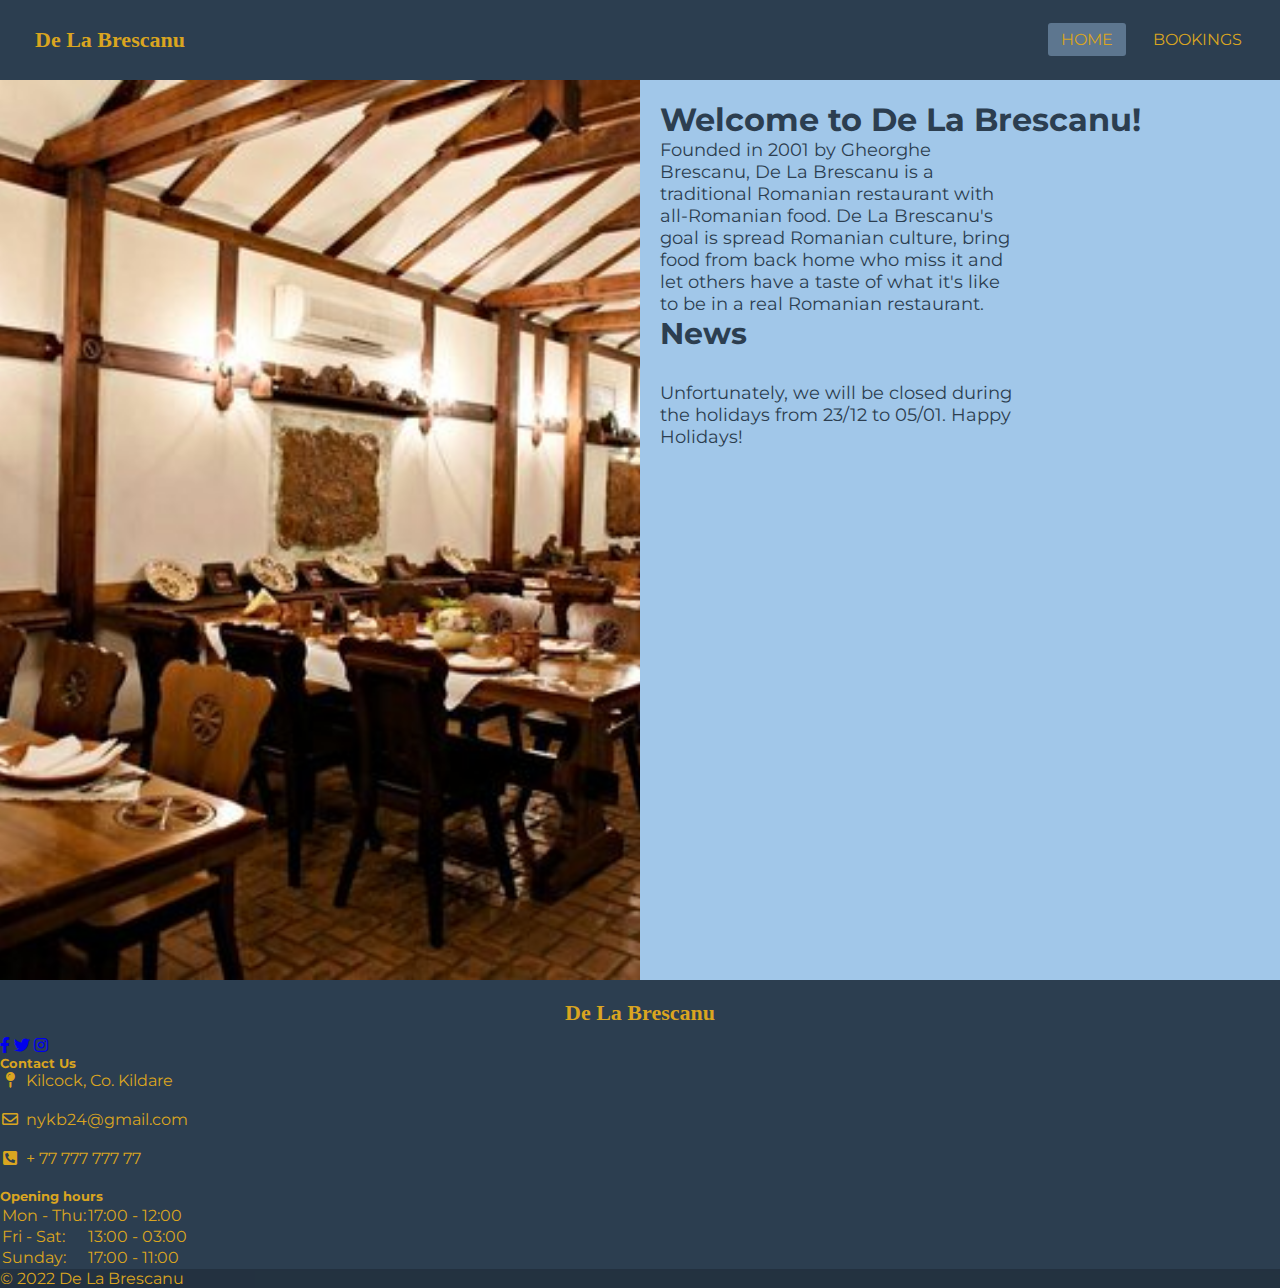
<file: index.html>
<!DOCTYPE html>
<html lang="en">
<head>
    <meta charset="UTF-8">
    <meta http-equiv="X-UA-Compatible" content="IE=edge">
    <meta name="viewport" content="width=device-width, initial-scale=1.0">
     <!-- Bootstrap CSS -->
     <link href="https://cdn.jsdelivr.net/npm/bootstrap@5.0.2/dist/css/bootstrap.min.css" rel="stylesheet" integrity="sha384-EVSTQN3/azprG1Anm3QDgpJLIm9Nao0Yz1ztcQTwFspd3yD65VohhpuuCOmLASjC" crossorigin="anonymous">
    <link rel="stylesheet" href="style.css">
     <!-- font awesome cdn link  -->
     <link rel="stylesheet" href="https://cdnjs.cloudflare.com/ajax/libs/font-awesome/5.15.3/css/all.min.css">
     <link rel="stylesheet" href="style.css">
    <title>Bookings</title>
</head>
<body>
    <!--Navbar taken from CodingNepal-->
    <link rel="stylesheet" href="https://cdnjs.cloudflare.com/ajax/libs/font-awesome/5.15.3/css/all.min.css"/>
    <nav>
      <input type="checkbox" id="check">
      <label for="check" class="checkbtn">
        <i class="fas fa-bars"></i>
      </label>
      <label class="logo">De La Brescanu</label>
      <ul>
        <!--Navbar links-->
        <li><a class="active" href="index.html">Home</a></li>
        <li><a href="booking.html">Bookings</a></li>
      </ul>
    </nav>
    <div class="home-page">
        <div class="left-side">
          <img src="/assets/restaurant.jpg" alt="restaurant">
        </div>
        <div class="right-side">
          <h1>Welcome to De La Brescanu!</h1>
          <p>Founded in 2001 by Gheorghe Brescanu, De La Brescanu is a traditional Romanian restaurant with all-Romanian food. De La Brescanu's goal is spread Romanian culture, bring food from back home who miss it and let others have a taste of what it's like to be in a real Romanian restaurant. </p>
          <h2 style="text-align: left;">News</h2>
          <p>Unfortunately, we will be closed during the holidays from 23/12 to 05/01. Happy Holidays!</p>
        </div>
      </div>
    <script src="https://cdn.jsdelivr.net/npm/bootstrap@5.0.2/dist/js/bootstrap.bundle.min.js" integrity="sha384-MrcW6ZMFYlzcLA8Nl+NtUVF0sA7MsXsP1UyJoMp4YLEuNSfAP+JcXn/tWtIaxVXM" crossorigin="anonymous"></script>
    <footer class="text-center text-lg-start">
      <!-- Grid container -->
      <div class="container p-4">
        <!--Grid row-->
        <div class="row mt-4">
          <!--Grid column-->
          <div class="col-lg-4 col-md-12 mb-4 mb-md-0">
            <h3 class="mb-4" style="font-family:'Lucida Handwriting'; ">De La Brescanu</h3>
  
            <div class="mt-4">
              <!-- Facebook -->
              <a type="button" class="btn btn-floating btn-light btn-lg" href="https://www.facebook.com/" target="_blank"><i class="fab fa-facebook-f"></i></a>
              <!-- Twitter -->
              <a type="button" class="btn btn-floating btn-light btn-lg" href="https://twitter.com/" target="_blank"><i class="fab fa-twitter"></i></a>
              <!-- Google + -->
              <a type="button" class="btn btn-floating btn-light btn-lg" href="https://www.instagram.com/" target="_blank"><i class="fab fa-instagram"></i></a>
               
            </div>
          </div>
          <!--Grid column-->
  
          <!--Grid column-->
          <div class="col-lg-4 col-md-6 mb-4 mb-md-0">
            <h5 class="text-uppercase mb-4">Contact Us</h5>
            <ul class="fa-ul" style="margin-left: 1.65em;">
              <li class="mb-3">
                <span class="fa-li"><i class="fas fa-map-pin"></i></span><span class="ms-2">Kilcock, Co. Kildare</span>
              </li>
              <li class="mb-3">
                <span class="fa-li"><i class="far fa-envelope"></i></span><span class="ms-2">nykb24@gmail.com</span>
              </li>
              <li class="mb-3">
                <span class="fa-li"><i class="fas fa-phone-square-alt"></i></span><span class="ms-2">+ 77 777 777 77</span>
              </li>
            </ul>
          </div>
          <!--Grid column-->
  
          <!--Grid column-->
          <div class="col-lg-4 col-md-6 mb-4 mb-md-0">
            <h5 class="text-uppercase mb-4">Opening hours</h5>
  
            <table class="table text-center">
              <tbody class="fw-normal">
                <tr>
                  <td>Mon - Thu:</td>
                  <td>17:00 - 12:00</td>
                </tr>
                <tr>
                  <td>Fri - Sat:</td>
                  <td>13:00 - 03:00</td>
                </tr>
                <tr>
                  <td>Sunday:</td>
                  <td>17:00 - 11:00</td>
                </tr>
              </tbody>
            </table>
          </div>
          <!--Grid column-->
        </div>
        <!--Grid row-->
      </div>
      <!-- Grid container -->
  
      <!-- Copyright -->
      <div class="text-center p-3" style="background-color: rgba(0, 0, 0, 0.2);">
        © 2022 De La Brescanu
      </div>
      <!-- Copyright -->
    </footer>
  </div>
  <!-- End of .container -->
  </body>
</html>
</file>
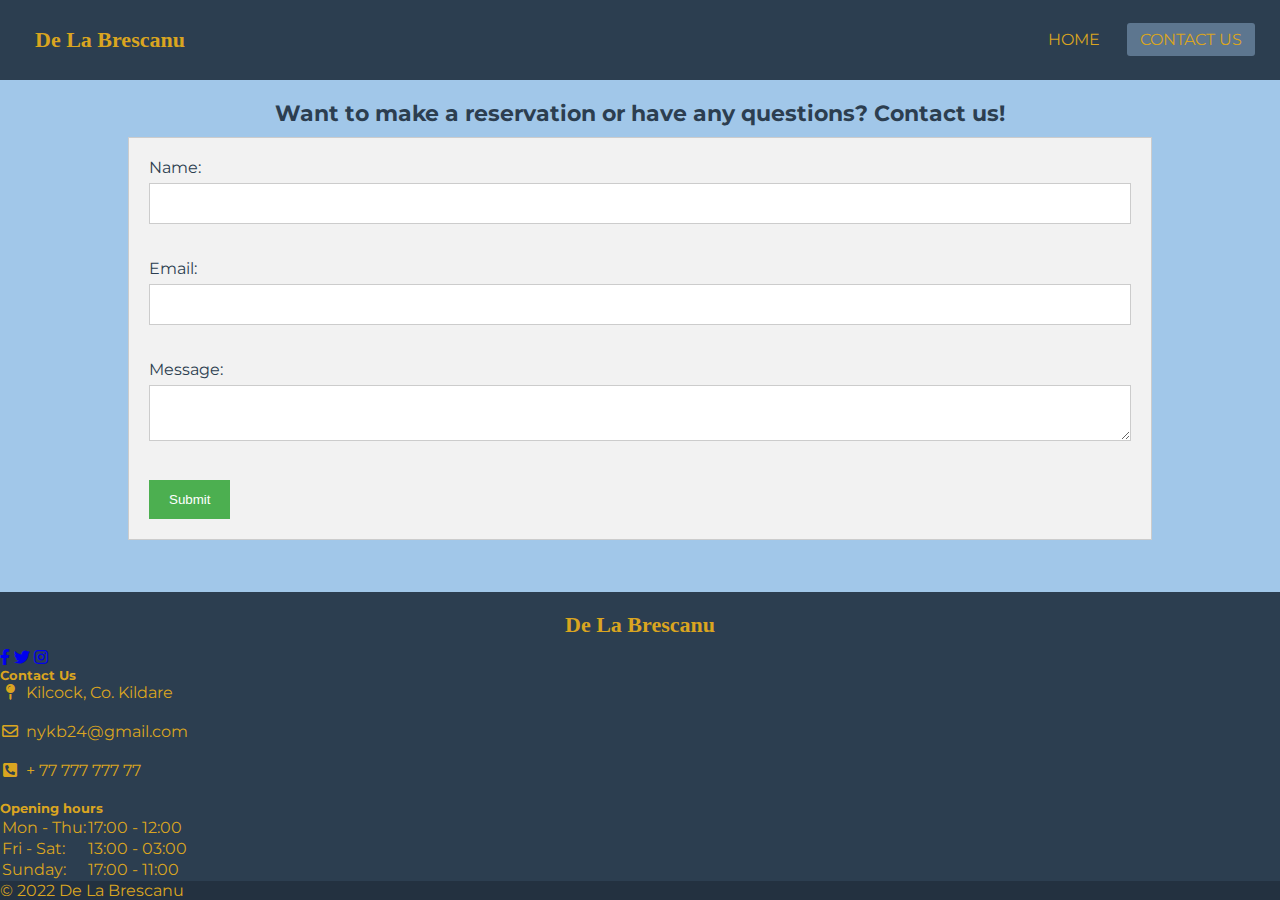
<file: booking.html>
<!DOCTYPE html>
<html lang="en">
<head>
    <meta charset="UTF-8">
    <meta http-equiv="X-UA-Compatible" content="IE=edge">
    <meta name="viewport" content="width=device-width, initial-scale=1.0">
     <!-- Bootstrap CSS -->
     <link href="https://cdn.jsdelivr.net/npm/bootstrap@5.0.2/dist/css/bootstrap.min.css" rel="stylesheet" integrity="sha384-EVSTQN3/azprG1Anm3QDgpJLIm9Nao0Yz1ztcQTwFspd3yD65VohhpuuCOmLASjC" crossorigin="anonymous">
    <link rel="stylesheet" href="style.css">
     <!-- font awesome cdn link  -->
     <link rel="stylesheet" href="https://cdnjs.cloudflare.com/ajax/libs/font-awesome/5.15.3/css/all.min.css">
     <link rel="stylesheet" href="style.css">
    <title>Bookings</title>
</head>
<body>
    <!--Navbar taken from CodingNepal-->
    <link rel="stylesheet" href="https://cdnjs.cloudflare.com/ajax/libs/font-awesome/5.15.3/css/all.min.css"/>
  </head>
  <body>
    <nav>
      <input type="checkbox" id="check">
      <label for="check" class="checkbtn">
        <i class="fas fa-bars"></i>
      </label>
      <label class="logo">De La Brescanu</label>
      <ul>
        <!--Navbar links-->
        <li><a href="index.html">Home</a></li>
        <li><a class="active" href="booking.html">Contact Us</a></li>
      </ul>
    </nav>
    <h3>Want to make a reservation or have any questions? Contact us!</h3>
    <form action="#">
      <label for="name">Name:</label>
      <input type="text" id="name" name="name"><br><br>
    
      <label for="email">Email:</label>
      <input type="email" id="email" name="email"><br><br>
    
      <label for="message">Message:</label>
      <textarea id="message" name="message"></textarea><br><br>
    
      <input type="submit" value="Submit">
    </form>
    
    <script src="https://cdn.jsdelivr.net/npm/bootstrap@5.0.2/dist/js/bootstrap.bundle.min.js" integrity="sha384-MrcW6ZMFYlzcLA8Nl+NtUVF0sA7MsXsP1UyJoMp4YLEuNSfAP+JcXn/tWtIaxVXM" crossorigin="anonymous"></script>
    <footer class="text-center text-lg-start">
      <!-- Grid container -->
      <div class="container p-4">
        <!--Grid row-->
        <div class="row mt-4">
          <!--Grid column-->
          <div class="col-lg-4 col-md-12 mb-4 mb-md-0">
            <h3 class="mb-4" style="font-family:'Lucida Handwriting'; ">De La Brescanu</h3>
  
            <div class="mt-4">
              <!-- Facebook -->
              <a type="button" class="btn btn-floating btn-light btn-lg" href="https://www.facebook.com/" target="_blank"><i class="fab fa-facebook-f"></i></a>
              <!-- Twitter -->
              <a type="button" class="btn btn-floating btn-light btn-lg" href="https://twitter.com/" target="_blank"><i class="fab fa-twitter"></i></a>
              <!-- Google + -->
              <a type="button" class="btn btn-floating btn-light btn-lg" href="https://www.instagram.com/" target="_blank"><i class="fab fa-instagram"></i></a>
               
            </div>
          </div>
          <!--Grid column-->
  
          <!--Grid column-->
          <div class="col-lg-4 col-md-6 mb-4 mb-md-0">
            <h5 class="text-uppercase mb-4">Contact Us</h5>
            <ul class="fa-ul" style="margin-left: 1.65em;">
              <li class="mb-3">
                <span class="fa-li"><i class="fas fa-map-pin"></i></span><span class="ms-2">Kilcock, Co. Kildare</span>
              </li>
              <li class="mb-3">
                <span class="fa-li"><i class="far fa-envelope"></i></span><span class="ms-2">nykb24@gmail.com</span>
              </li>
              <li class="mb-3">
                <span class="fa-li"><i class="fas fa-phone-square-alt"></i></span><span class="ms-2">+ 77 777 777 77</span>
              </li>
            </ul>
          </div>
          <!--Grid column-->
  
          <!--Grid column-->
          <div class="col-lg-4 col-md-6 mb-4 mb-md-0">
            <h5 class="text-uppercase mb-4">Opening hours</h5>
  
            <table class="table text-center">
              <tbody class="fw-normal">
                <tr>
                  <td>Mon - Thu:</td>
                  <td>17:00 - 12:00</td>
                </tr>
                <tr>
                  <td>Fri - Sat:</td>
                  <td>13:00 - 03:00</td>
                </tr>
                <tr>
                  <td>Sunday:</td>
                  <td>17:00 - 11:00</td>
                </tr>
              </tbody>
            </table>
          </div>
          <!--Grid column-->
        </div>
        <!--Grid row-->
      </div>
      <!-- Grid container -->
  
      <!-- Copyright -->
      <div class="text-center p-3" style="background-color: rgba(0, 0, 0, 0.2);">
        © 2022 De La Brescanu
      </div>
      <!-- Copyright -->
    </footer>
  </div>
  <!-- End of .container -->
  </body>
</html>
</file>
<file: style.css>
@import url('https://fonts.googleapis.com/css2?family=Montserrat:wght@200;300;400;600;700&display=swap');
{
    font-family: 'Montserrat', sans-serif;
    margin:0; padding:0;
    box-sizing: border-box;
    outline: none; border:none;
    text-decoration: none;
    text-transform: capitalize;
    transition:all .2s linear;
}
*{
    padding: 0;
    margin: 0;
    text-decoration: none;
    list-style: none;
    box-sizing: border-box;
  }
  body{
    font-family: montserrat;
    color: #2c3e50;
    background-color: #a1c7e9;
  }
  nav{
    background: #2c3e50;
    height: 80px;
    width: 100%;
  }
  label.logo{
    font-family: 'Lucida Handwriting';
    color: goldenrod;
    font-size: 22px;
    line-height: 80px;
    padding: 0 35px;
    font-weight: bold;
  }
  nav ul{
    float: right;
    margin-right: 20px;
  }
  nav ul li{
    display: inline-block;
    line-height: 80px;
    margin: 0 5px;
  }
  nav ul li a{
    color: goldenrod;
    font-size: 14px;
    padding: 7px 13px;
    border-radius: 3px;
    text-transform: uppercase;

  }
  a.active,a:hover{
    background: #5d768f;
    transition: .5s;
  }
  .checkbtn{
    font-size: 30px;
    color: goldenrod;
    float: right;
    line-height: 80px;
    margin-right: 40px;
    cursor: pointer;
    display: none;
  }
  #check{
    display: none;
  }
  @media (max-width: 280px){
    label.logo{
      font-size: 6px;
      padding-left: 4px;
    }
  }
  @media (max-width: 320px){
    label.logo{
      font-size: 17px;
      padding-left: 20px;
    }
  }
  @media (max-width: 480px){
    label.logo{
      font-size: 18px;
       padding-left: 23px;
     }
  }
    nav ul li a{
      font-size: 16px;
    }
  @media (max-width: 1080px){
    label.logo{
      font-size: 20px;
      padding-left: 25px;
      }
    .checkbtn{
      display: block;
    }
    ul{
      position: fixed;
      width: 100%;
      height: 100vh;
      background: #5d768f;
      left: -100%;
      top: 80px;
      text-align: center;
      transition: all .5s;
    }
    nav ul li{
      display: block;
      margin: 50px 0;
      line-height: 30px;
    }
    nav ul li a{
      font-size: 20px;
    }
    a:hover,a.active{
      background: none;
      color: goldenrod;
    }
    #check:checked ~ ul{
      left: 0;
    }
  }
  section{
    background: url(bg1.jpg) no-repeat;
    background-size: cover;
    height: calc(100vh - 80px);
  }
  body{
    min-height: 100vh;
    display: flex;
    flex-direction: column;
}
footer{
    margin-top: auto;
    background-color: #2c3e50;
    color: goldenrod;
}
td{
  color: goldenrod;
}
form {
  width: 80%;
  margin: 0 auto;
  padding: 20px;
  background-color: #f2f2f2;
  border: 1px solid #ccc;
}

input[type="text"],
input[type="email"],
textarea {
  width: 100%;
  padding: 12px;
  border: 1px solid #ccc;
  margin-top: 6px;
  margin-bottom: 16px;
  resize: vertical;
}

input[type="submit"] {
  background-color: #4CAF50;
  color: white;
  padding: 12px 20px;
  border: none;
  cursor: pointer;
}

input[type="submit"]:hover {
  background-color: #45a049;
}
h3 {
  text-align: center;
  margin-bottom: 20px;
  margin-top: 20px;
}  
  @media (max-width: 600px) {
    .gallery img {
      width: 100%;
    }
  }
  h2 {
    text-align: center;
    font-size: 30px;
    margin-bottom: 30px;
  }
  
  ul {
    list-style: none;
    padding: 0;
  }
  
  li {
    margin-bottom: 20px;
    display: flex;
    flex-wrap: wrap;
    text-align: left;
  }
  
  h3 {
    font-size: 22px;
    margin-bottom: 10px;
  }
  
  p {
    font-size: 18px;
    margin: 0;
    width: 60%;
  }
.home-page {
    display: flex;
    height: 100vh;
  }
  
  .left-side {
    width: 50%;
    height: 100%;
    background-color: #a1c7e9;
    display: flex;
    align-items: center;
    justify-content: center;
  }
  
  .left-side img {
    width: 100%;
    height: 100%;
    object-fit: cover;
  }
  
  .right-side {
    width: 50%;
    padding: 20px;
    background-color: #a1c7e9;
  }
</file>
